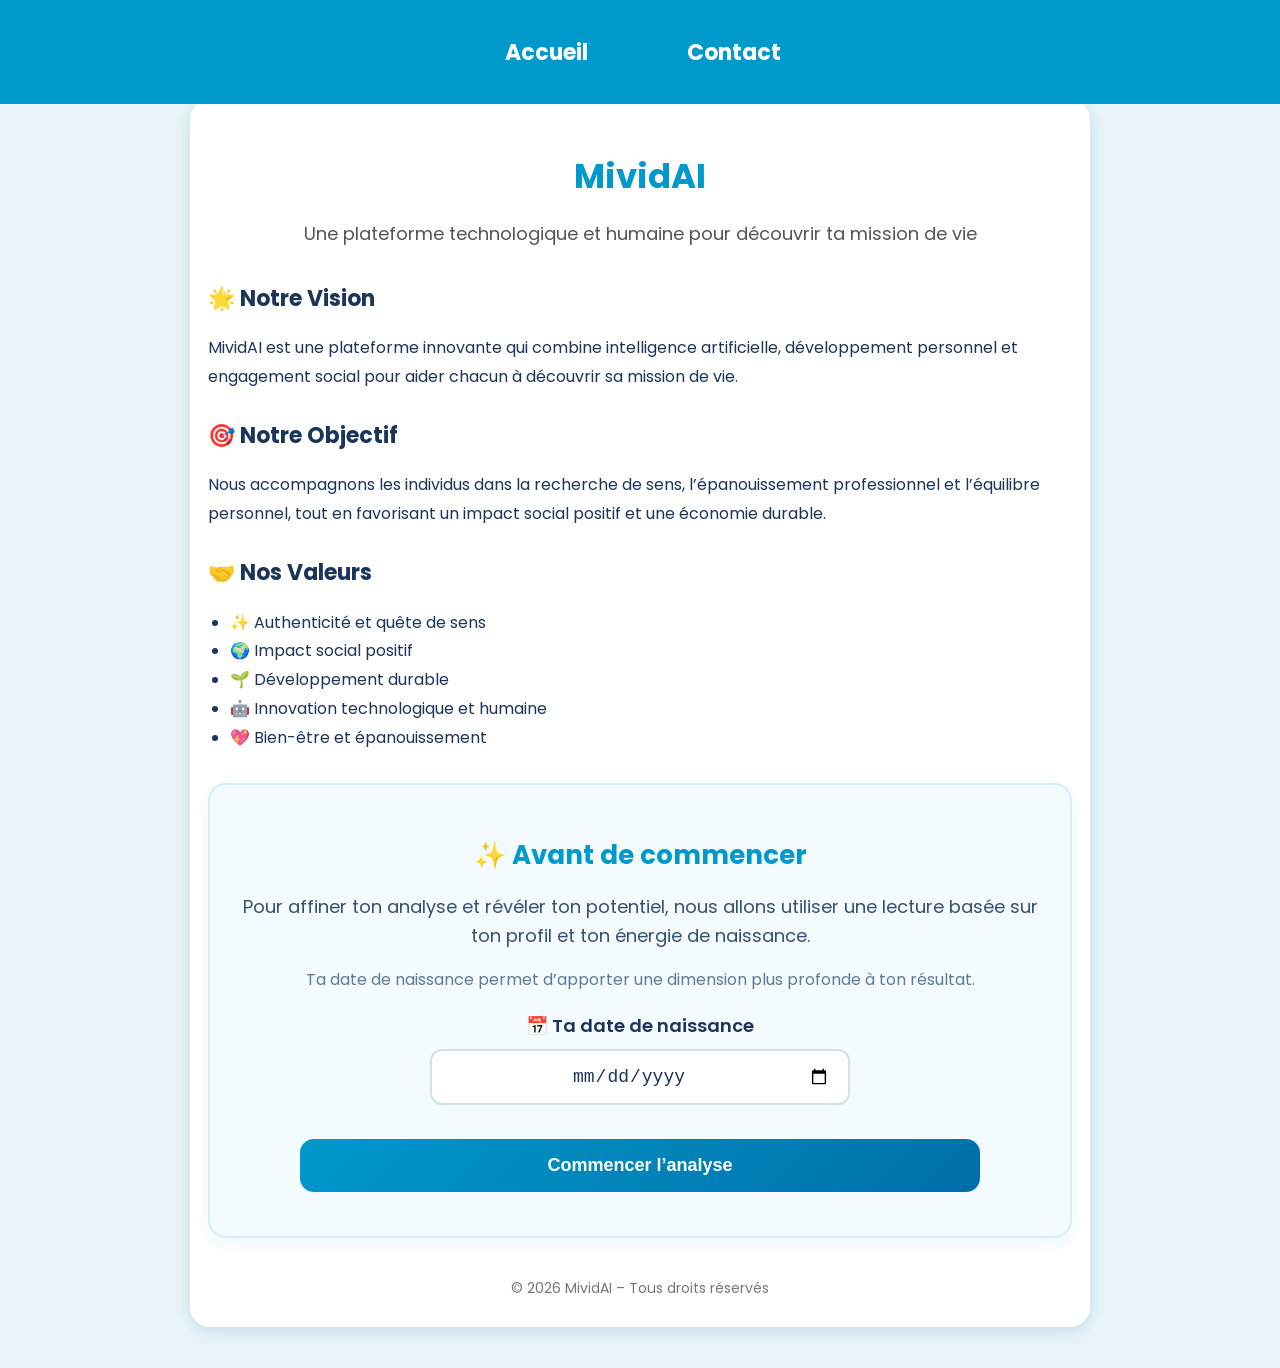
<file: index.html>
<!DOCTYPE html>
<html lang="fr">
<head>
  <meta charset="UTF-8">
  <meta name="viewport" content="width=device-width, initial-scale=1.0">
  <title>MividAI - Découvre ta mission de vie</title>
  <link rel="stylesheet" href="style.css">
</head>
<body>
<nav class="navbar">
  <a href="index.html">Accueil</a>
  <a href="contact.html">Contact</a>
</nav>
  <div class="container">
    <h1>MividAI</h1>
    <p class="subtitle">
      Une plateforme technologique et humaine pour découvrir ta mission de vie
    </p>

    <div class="mission">
      <h2>🌟 Notre Vision</h2>
      <p>
        MividAI est une plateforme innovante qui combine intelligence artificielle,
        développement personnel et engagement social pour aider chacun à découvrir
        sa mission de vie.
      </p>

      <h2>🎯 Notre Objectif</h2>
      <p>
        Nous accompagnons les individus dans la recherche de sens, l’épanouissement
        professionnel et l’équilibre personnel, tout en favorisant un impact social
        positif et une économie durable.
      </p>

      <h2>🤝 Nos Valeurs</h2>
      <ul>
        <li>✨ Authenticité et quête de sens</li>
        <li>🌍 Impact social positif</li>
        <li>🌱 Développement durable</li>
        <li>🤖 Innovation technologique et humaine</li>
        <li>💖 Bien-être et épanouissement</li>
      </ul>
    </div>
    <div class="intro-card">
  <h2>✨ Avant de commencer</h2>

  <p class="intro-text">
    Pour affiner ton analyse et révéler ton potentiel, nous allons utiliser
    une lecture basée sur ton profil et ton énergie de naissance.
  </p>

  <p class="intro-subtext">
    Ta date de naissance permet d’apporter une dimension plus profonde à ton résultat.
  </p>

  <label for="birthdate" class="birthdate-label">
    📅 Ta date de naissance
  </label>

  <input type="date" id="birthdate" class="birthdate-input">

  <button class="btn" onclick="startQuiz()">Commencer l’analyse</button>
</div>
    <div class="footer">
      © 2026 MividAI – Tous droits réservés
    </div>
  </div>
<script>
function startQuiz() {
  const date = document.getElementById("birthdate").value;

  if (!date) {
    alert("Merci de renseigner ta date de naissance ✨");
    return;
  }

  localStorage.setItem("birthdate", date);
  window.location.href = "questions.html";
}
</script>
</body>
</html>
</file>
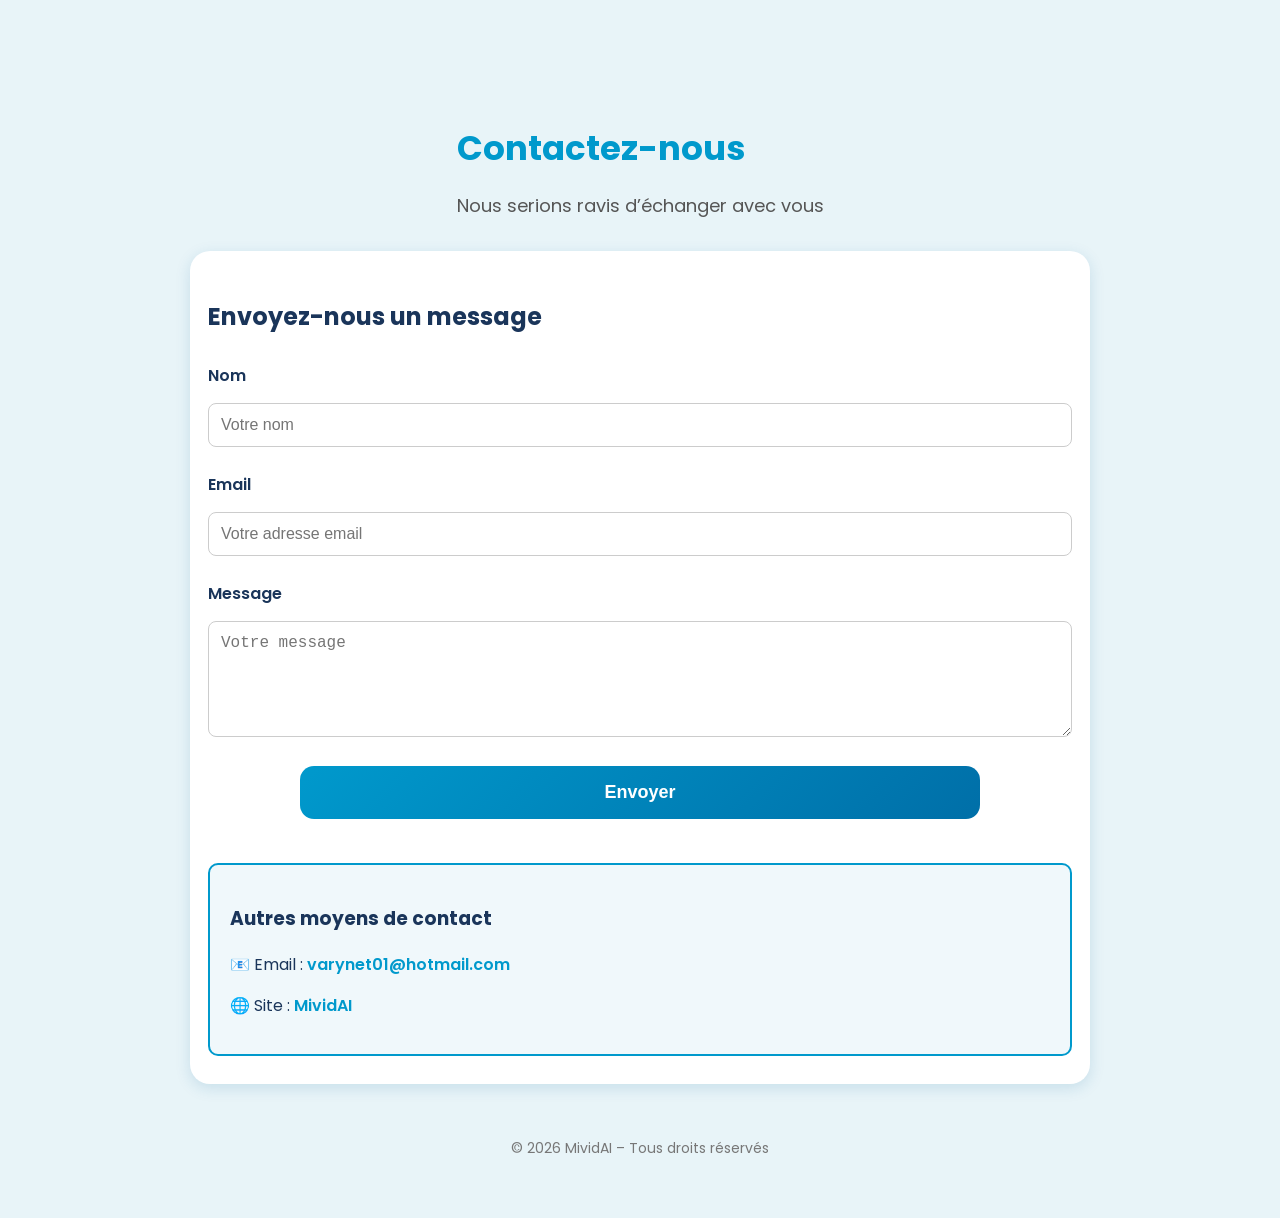
<file: contact.html>
<!DOCTYPE html>
<html lang="fr">
<head>
  <meta charset="UTF-8">
  <meta name="viewport" content="width=device-width, initial-scale=1.0">
  <title>Contact - MividAI</title>
  <link rel="stylesheet" href="style.css">
</head>
<body>

  <header class="header">
    <h1>Contactez-nous</h1>
    <p class="subtitle">Nous serions ravis d’échanger avec vous</p>
  </header>

  <main class="container">
    <section class="contact-section">
      <h2>Envoyez-nous un message</h2>
      <form class="contact-form" action="https://formspree.io/f/xojyvpnp" method="POST">
        
        <label for="name">Nom</label>
        <input type="text" id="name" name="name" placeholder="Votre nom" required>

        <label for="email">Email</label>
        <input type="email" id="email" name="email" placeholder="Votre adresse email" required>

        <label for="message">Message</label>
        <textarea id="message" name="message" rows="5" placeholder="Votre message" required></textarea>

        <button class="btn" type="submit">Envoyer</button>
      </form>

      <div class="contact-info">
        <h3>Autres moyens de contact</h3>
        <p>📧 Email : <a href="mailto:varynet01@hotmail.com">varynet01@hotmail.com</a></p>
        <p>🌐 Site : <a href="https://fire2601.github.io/mividai/" target="_blank">MividAI</a></p>
      </div>
    </section>
  </main>

  <footer class="footer">
    <p>© 2026 MividAI – Tous droits réservés</p>
  </footer>

</body>
</html>
</file>
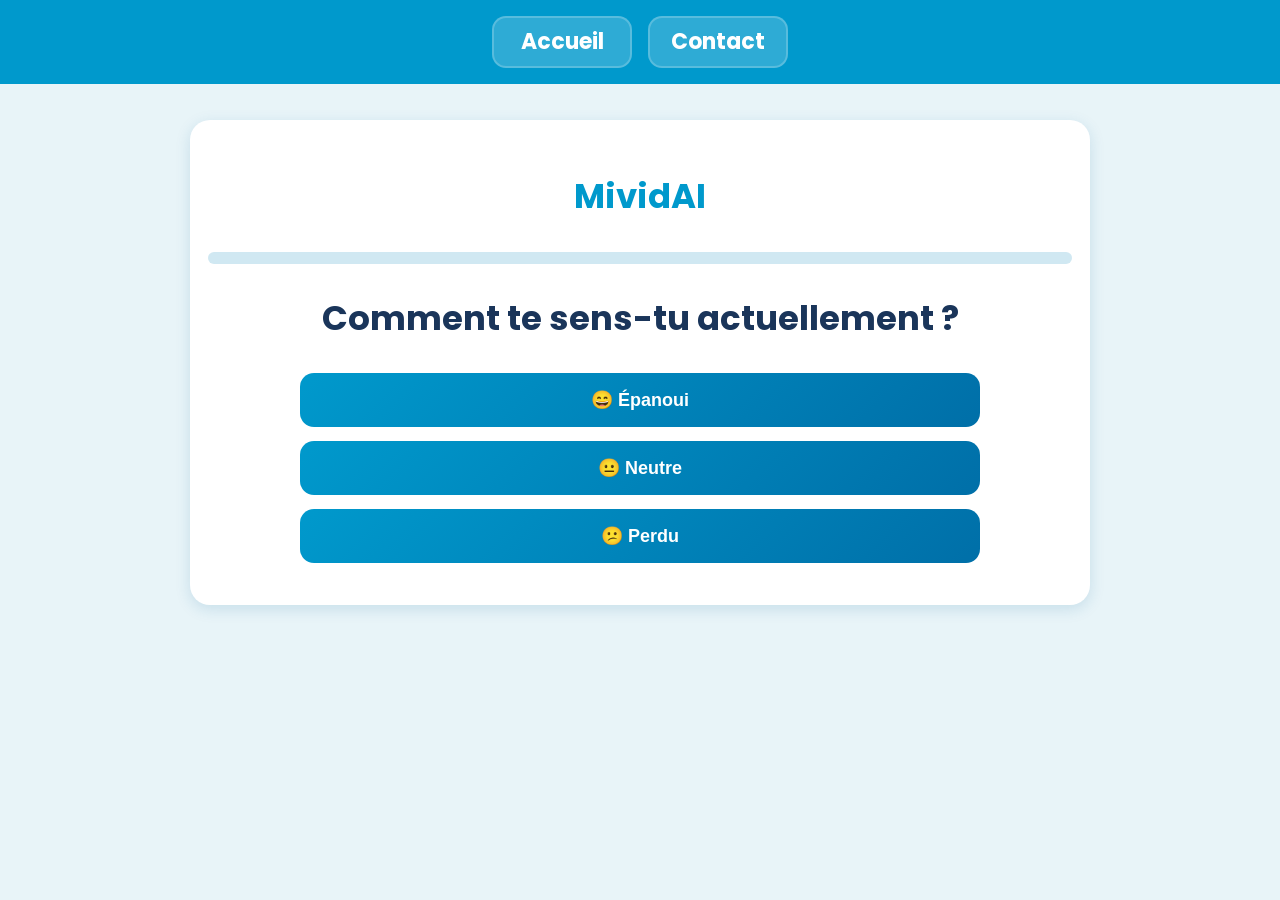
<file: questions.html>
<!DOCTYPE html>
<html lang="fr">
<head>
  <meta charset="UTF-8">
  <meta name="viewport" content="width=device-width, initial-scale=1.0">
  <title>MividAI - Questions</title>
  <link rel="stylesheet" href="style.css">

  <style>
    .progress {
      height: 12px;
      background: #d0e8f2;
      border-radius: 10px;
      margin: 30px 0;
      width: 100%;
      overflow: hidden;
    }

    .progress-bar {
      height: 12px;
      background: #0099cc;
      border-radius: 10px;
      width: 0%;
      transition: width 0.3s ease;
    }

    .navbar {
      position: fixed;
      top: 0;
      left: 0;
      right: 0;
      display: flex;
      justify-content: center;
      gap: 16px;
      padding: 16px 12px;
      background: #0099cc;
      z-index: 1000;
    }

    .navbar a {
      display: flex !important;
      align-items: center !important;
      justify-content: center !important;
      min-width: 140px !important;
      height: 52px !important;
      padding: 0 20px !important;
      font-size: 22px !important;
      font-weight: 700 !important;
      line-height: 1 !important;
      color: #ffffff !important;
      text-decoration: none !important;
      background: rgba(255, 255, 255, 0.18) !important;
      border-radius: 14px !important;
      box-sizing: border-box !important;
      border: 2px solid rgba(255, 255, 255, 0.2) !important;
    }

    .navbar a:hover,
    .navbar a:active {
      background: rgba(255, 255, 255, 0.28) !important;
    }

    .container {
      margin-top: 20px;
    }

    .question {
      font-size: 34px;
      line-height: 1.45;
      font-weight: 700;
      margin-bottom: 30px;
    }

    @media (max-width: 768px) {
      .navbar a {
        min-width: 132px !important;
        height: 50px !important;
        font-size: 21px !important;
      }

      .question {
        font-size: 28px;
      }
    }
  </style>
</head>
<body>
  <nav class="navbar">
    <a href="index.html">Accueil</a>
    <a href="contact.html">Contact</a>
  </nav>

  <div class="container">
    <h1>MividAI</h1>

    <div class="progress">
      <div class="progress-bar" id="progressBar"></div>
    </div>

    <div id="quiz"></div>
  </div>

  <script>
    const questions = [
      {
        text: "Comment te sens-tu actuellement ?",
        answers: [
          { text: "😄 Épanoui", type: "humaniste" },
          { text: "😐 Neutre", type: "analytique" },
          { text: "😕 Perdu", type: "spirituel" }
        ]
      },
      {
        text: "As-tu un objectif clair aujourd'hui ?",
        answers: [
          { text: "✅ Oui", type: "analytique" },
          { text: "❌ Non", type: "spirituel" },
          { text: "🤷‍♂️ Pas vraiment", type: "humaniste" }
        ]
      },
      {
        text: "Es-tu satisfait de ton quotidien ?",
        answers: [
          { text: "⭐ Très satisfait", type: "humaniste" },
          { text: "🙂 Moyen", type: "analytique" },
          { text: "😕 Pas satisfait", type: "spirituel" }
        ]
      },
      {
        text: "Tu préfères :",
        answers: [
          { text: "🧠 Réfléchir", type: "analytique" },
          { text: "🚀 Passer à l’action", type: "creatif" },
          { text: "🎨 Créer", type: "creatif" }
        ]
      },
      {
        text: "Quand tu dois décider :",
        answers: [
          { text: "📊 J’analyse tout", type: "analytique" },
          { text: "❤️ Je suis mon intuition", type: "spirituel" },
          { text: "⚡ Je décide vite", type: "creatif" }
        ]
      },
      {
        text: "Ce qui te motive le plus :",
        answers: [
          { text: "💰 Réussite", type: "analytique" },
          { text: "🤝 Aider les autres", type: "humaniste" },
          { text: "🎯 Accomplissement", type: "creatif" }
        ]
      },
      {
        text: "Qu'est-ce qui te freine le plus ?",
        answers: [
          { text: "😨 Peur d’échouer", type: "spirituel" },
          { text: "🤯 Trop réfléchir", type: "analytique" },
          { text: "⏳ Manque de temps", type: "creatif" }
        ]
      },
      {
        text: "As-tu tendance à procrastiner ?",
        answers: [
          { text: "😅 Souvent", type: "spirituel" },
          { text: "🤔 Parfois", type: "humaniste" },
          { text: "❌ Rarement", type: "analytique" }
        ]
      },
      {
        text: "Quand tu commences quelque chose :",
        answers: [
          { text: "🔥 Je vais jusqu’au bout", type: "creatif" },
          { text: "😬 J’abandonne parfois", type: "spirituel" },
          { text: "❌ Je lâche vite", type: "spirituel" }
        ]
      },
      {
        text: "Où veux-tu être dans 5 ans ?",
        answers: [
          { text: "💼 Réussite pro", type: "analytique" },
          { text: "🌍 Liberté", type: "creatif" },
          { text: "🧘‍♂️ Équilibre", type: "spirituel" }
        ]
      },
      {
        text: "Tu préfères :",
        answers: [
          { text: "🔒 Sécurité", type: "analytique" },
          { text: "🚀 Risque", type: "creatif" },
          { text: "⚖️ Les deux", type: "humaniste" }
        ]
      },
      {
        text: "Si tu pouvais changer une chose maintenant :",
        answers: [
          { text: "🧠 Ton mindset", type: "spirituel" },
          { text: "💼 Ton travail", type: "analytique" },
          { text: "🌍 Ton mode de vie", type: "creatif" }
        ]
      }
    ];

    let currentQuestion = 0;
    let score = {
      humaniste: 0,
      analytique: 0,
      spirituel: 0,
      creatif: 0
    };

    function showQuestion() {
      const quiz = document.getElementById("quiz");
      const q = questions[currentQuestion];

      quiz.innerHTML = `
        <div class="question">${q.text}</div>
        ${q.answers.map((a, index) =>
          `<button class="btn" data-type="${a.type}" onclick="selectAnswerFromButton(this)">${a.text}</button>`
        ).join("")}
      `;

      updateProgress();
    }

    function selectAnswerFromButton(button) {
      const type = button.dataset.type;
      selectAnswer(type);
    }

    function selectAnswer(type) {
      score[type]++;
      currentQuestion++;

      if (currentQuestion < questions.length) {
        showQuestion();
      } else {
        showResult();
      }
    }

    function updateProgress() {
      const progress = (currentQuestion / questions.length) * 100;
      document.getElementById("progressBar").style.width = progress + "%";
    }

    function showResult() {
      const sortedProfiles = Object.entries(score).sort((a, b) => b[1] - a[1]);
      const mainType = sortedProfiles[0][0];
      const secondaryType = sortedProfiles[1][0];

      const profiles = {
        humaniste: {
          title: "L’Humaniste",
          emoji: "💖",
          description: "Tu es profondément tourné(e) vers les autres, le lien humain et l’envie de contribuer positivement au monde.",
          strengths: [
            "Tu sais écouter et comprendre les autres.",
            "Tu accordes beaucoup d’importance au sens et aux relations.",
            "Tu as un vrai potentiel d’impact humain."
          ],
          blocks: [
            "Tu peux parfois t’oublier au profit des autres.",
            "Tu hésites parfois à prendre pleinement ta place.",
            "Tu peux te disperser émotionnellement."
          ],
          advice: "Ta mission passe par la contribution, l’accompagnement et la création de liens authentiques."
        },
        analytique: {
          title: "L’Analytique",
          emoji: "🧠",
          description: "Tu es guidé(e) par la logique, la compréhension et le besoin de structurer les choses avec clarté.",
          strengths: [
            "Tu réfléchis avec profondeur.",
            "Tu sais analyser et organiser.",
            "Tu peux transformer des idées en stratégies solides."
          ],
          blocks: [
            "Tu peux trop réfléchir avant d’agir.",
            "Tu recherches parfois trop de contrôle.",
            "Le doute peut ralentir tes décisions."
          ],
          advice: "Ta mission passe par la clarté, la stratégie, la compréhension et la construction de solutions durables."
        },
        spirituel: {
          title: "Le Spirituel",
          emoji: "✨",
          description: "Tu es en quête de sens, d’alignement intérieur et de vérité profonde dans ta vie.",
          strengths: [
            "Tu as une forte intuition.",
            "Tu ressens profondément les choses.",
            "Tu es attiré(e) par l’authenticité et la transformation."
          ],
          blocks: [
            "Tu peux te sentir perdu(e) quand tout manque de sens.",
            "Tu peux douter de ta direction.",
            "Tu peux rester dans l’introspection sans passer à l’action."
          ],
          advice: "Ta mission passe par l’alignement, la profondeur, la conscience et la transmission de sens."
        },
        creatif: {
          title: "Le Créatif",
          emoji: "🎨",
          description: "Tu es animé(e) par l’élan, l’expression, l’innovation et le besoin de construire quelque chose d’unique.",
          strengths: [
            "Tu as des idées et de l’élan.",
            "Tu sais imaginer d’autres possibles.",
            "Tu peux inspirer et créer du mouvement."
          ],
          blocks: [
            "Tu peux te disperser facilement.",
            "Tu peux te lasser si le cadre est trop rigide.",
            "Tu peux manquer de structure pour aller au bout."
          ],
          advice: "Ta mission passe par la création, l’expression, l’innovation et la mise en mouvement."
        }
      };

      const combinations = {
        "humaniste-analytique": "Tu combines sens humain et clarté mentale. Tu peux exceller dans l’accompagnement, le conseil ou les projets à impact.",
        "analytique-humaniste": "Tu es structuré(e), réfléchi(e) et profondément utile aux autres. Tu as un profil de bâtisseur au service d’une cause.",
        "creatif-spirituel": "Tu as une énergie visionnaire. Tu peux créer des projets porteurs de sens, inspirants et profondément originaux.",
        "spirituel-creatif": "Tu avances par intuition et inspiration. Ton potentiel est fort quand tu relies profondeur intérieure et expression concrète.",
        "analytique-creatif": "Tu peux transformer tes idées en projets solides. Tu as un vrai potentiel d’innovation structurée.",
        "creatif-analytique": "Tu es imaginatif(ve), mais aussi capable de donner une forme concrète à tes idées.",
        "humaniste-spirituel": "Tu as une forte sensibilité humaine et intérieure. Tu peux aider, guider ou apaiser autour de toi.",
        "spirituel-humaniste": "Tu cherches du sens tout en restant connecté(e) aux autres. Tu as un potentiel de présence, d’écoute et d’élévation.",
        "humaniste-creatif": "Tu peux créer pour toucher, aider ou inspirer. Ton expression a une vraie valeur humaine.",
        "creatif-humaniste": "Tu mets ton imagination au service des autres. Tu peux porter des projets inspirants et utiles.",
        "analytique-spirituel": "Tu cherches à comprendre en profondeur. Tu peux relier logique et quête de sens avec beaucoup de justesse.",
        "spirituel-analytique": "Tu combines intuition et réflexion. Tu peux devenir un profil rare, à la fois profond et clair."
      };

      const mainProfile = profiles[mainType];
      const secondaryProfile = profiles[secondaryType];
      const comboKey = `${mainType}-${secondaryType}`;
      const comboText = combinations[comboKey] || "Tu possèdes une combinaison unique qui mérite d’être approfondie.";

      const resultData = {
        mainType,
        secondaryType,
        title: mainProfile.title,
        secondaryTitle: secondaryProfile.title,
        emoji: mainProfile.emoji,
        description: mainProfile.description,
        strengths: mainProfile.strengths,
        blocks: mainProfile.blocks,
        advice: mainProfile.advice,
        comboText,
        scores: score
      };

      localStorage.setItem("mividai_result", JSON.stringify(resultData));
      window.location.href = "results.html";
    }

    window.onload = function () {
      showQuestion();
    };
  </script>
  <script src="script.js"></script>
<script>
  showQuestion();
</script>
</body>
</html>
</file>
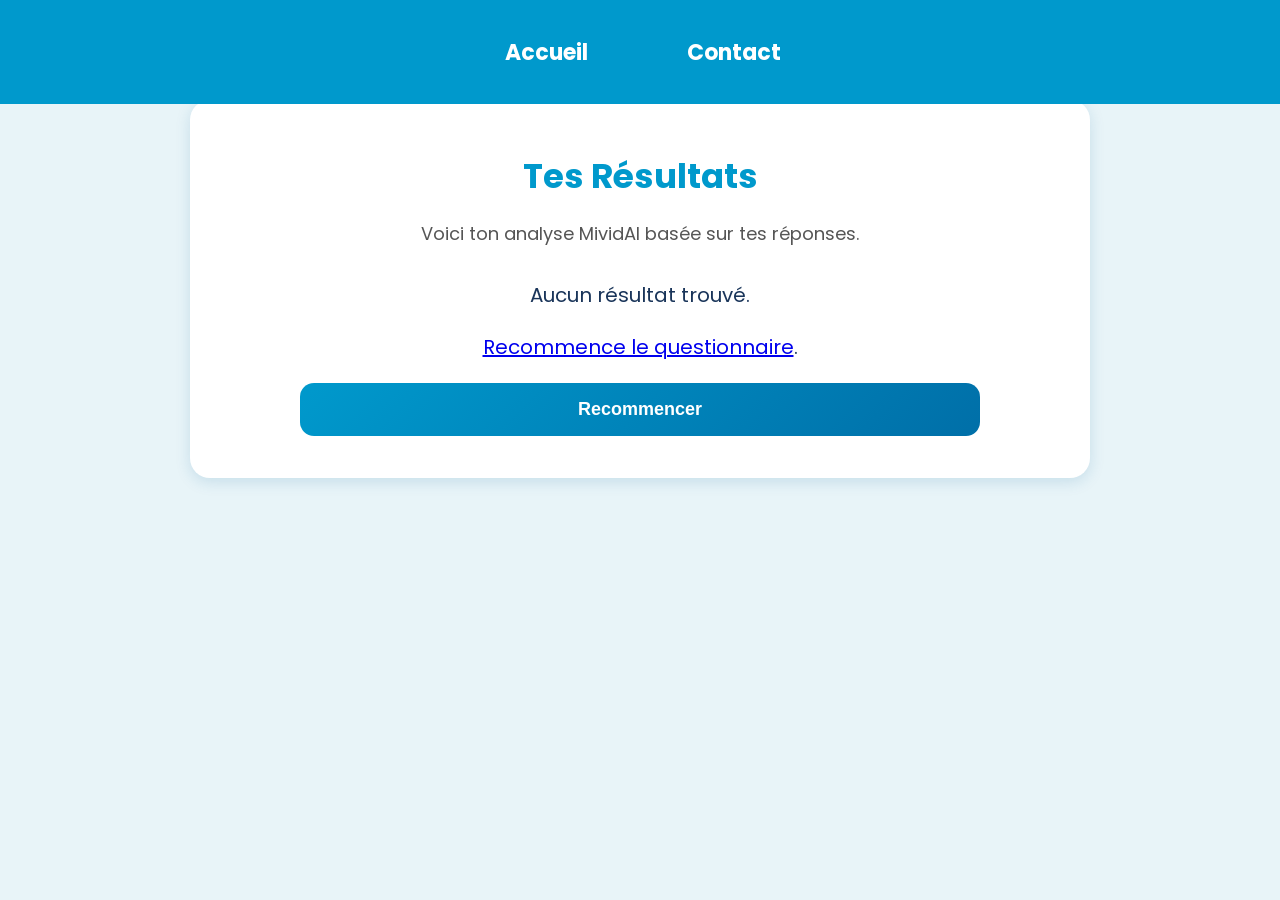
<file: result.html>
<!DOCTYPE html>
<html lang="fr">
<head>
  <meta charset="UTF-8">
  <meta name="viewport" content="width=device-width, initial-scale=1.0">
  <title>Résultats - MividAI</title>
  <link rel="stylesheet" href="style.css">
</head>
<body>
  <nav class="navbar">
    <a href="index.html">Accueil</a>
    <a href="contact.html">Contact</a>
  </nav>

<div class="container">
  <h1>Tes Résultats</h1>
  <p class="subtitle">Voici ton analyse MividAI basée sur tes réponses.</p>

  <div id="results"></div>

  <button class="btn" onclick="window.location.href='questions.html'">Recommencer</button>
</div>
<script>
  const resultData = JSON.parse(localStorage.getItem("mividai_result") || "null");
  const resultsDiv = document.getElementById("results");

  if (!resultData) {
    resultsDiv.innerHTML = `
      <p>Aucun résultat trouvé.</p>
      <p><a href="questions.html">Recommence le questionnaire</a>.</p>
    `;
  } else {
    resultsDiv.innerHTML = `
      <div class="result-card">
        <h2>${resultData.emoji} Ton profil de mission de vie</h2>

        <p><strong>Profil principal :</strong> ${resultData.title}</p>
        <p><strong>Énergie secondaire :</strong> ${resultData.secondaryTitle}</p>

        <p>${resultData.description}</p>

        <h3>🌟 Tes forces naturelles</h3>
        <ul>
          <li>${resultData.strengths[0]}</li>
          <li>${resultData.strengths[1]}</li>
          <li>${resultData.strengths[2]}</li>
        </ul>

        <h3>⚠️ Ce qui peut te freiner</h3>
        <ul>
          <li>${resultData.blocks[0]}</li>
          <li>${resultData.blocks[1]}</li>
          <li>${resultData.blocks[2]}</li>
        </ul>

        <h3>🧭 Lecture MividAI</h3>
        <p>${resultData.comboText}</p>

        <h3>🚀 Ton conseil</h3>
        <p>${resultData.advice}</p>
      </div>
    `;
  }
</script>
</body>
</html>
</file>
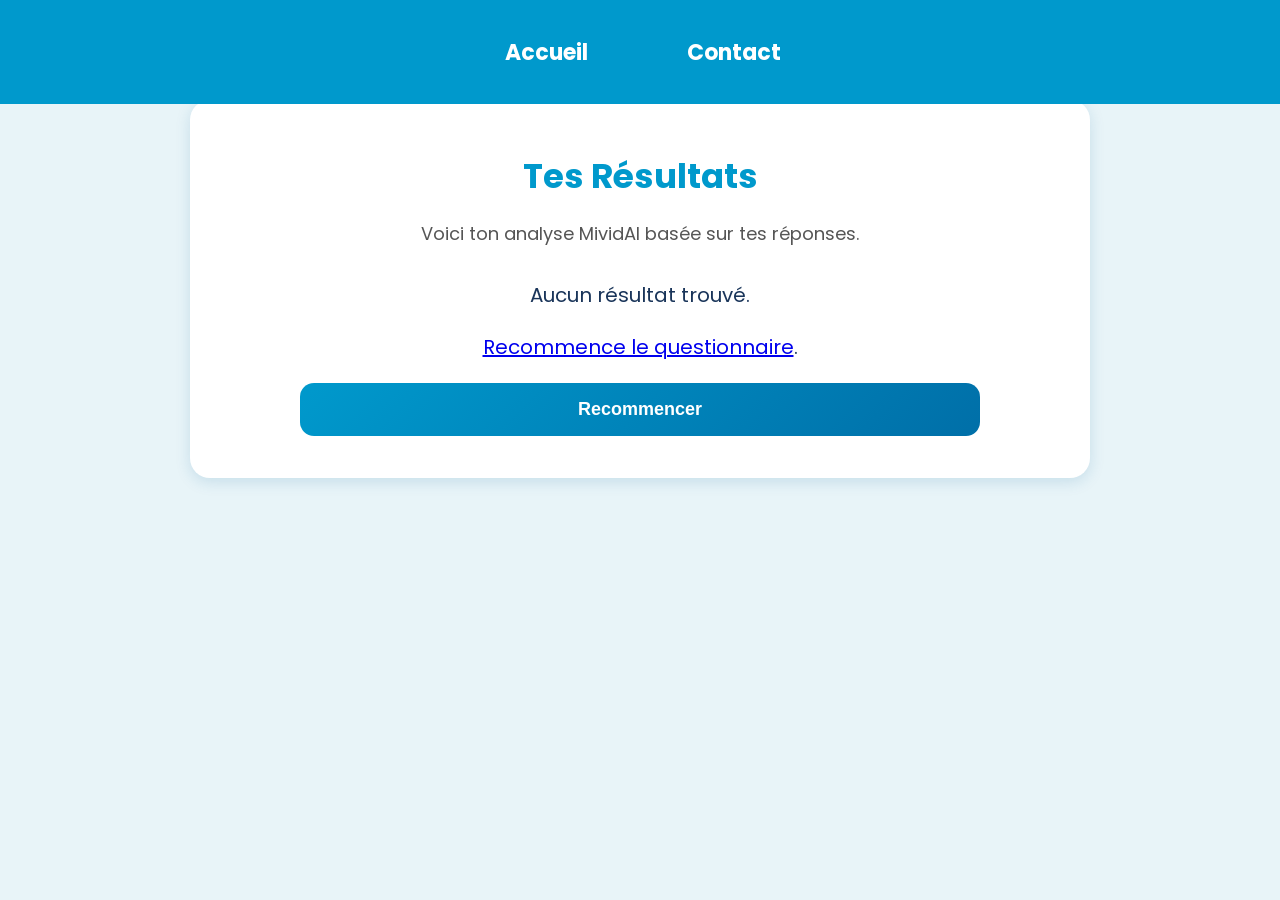
<file: resultats.html>
<!DOCTYPE html>
<html lang="fr">
<head>
  <meta charset="UTF-8">
  <meta name="viewport" content="width=device-width, initial-scale=1.0">
  <title>Résultats - MividAI</title>
  <link rel="stylesheet" href="style.css">
</head>
<body>
  <nav class="navbar">
    <a href="index.html">Accueil</a>
    <a href="contact.html">Contact</a>
  </nav>

  <div class="container">
    <h1>Tes Résultats</h1>
    <p class="subtitle">Voici ton analyse MividAI basée sur tes réponses.</p>

    <div id="results"></div>

    <button class="btn" onclick="window.location.href='questions.html'">Recommencer</button>
  </div>

  <script>
    function calculateLifePath(dateString) {
      if (!dateString) return null;

      const digits = dateString.replace(/-/g, "").split("").map(Number);
      let sum = digits.reduce((a, b) => a + b, 0);

      while (sum > 9 && sum !== 11 && sum !== 22 && sum !== 33) {
        sum = sum.toString().split("").map(Number).reduce((a, b) => a + b, 0);
      }

      return sum;
    }

    function generateFusion(mainType, lifePath) {
      const base = {
        analytique: "Tu es naturellement orienté(e) vers la compréhension, la structure et la logique.",
        creatif: "Tu es animé(e) par la création, l’expression et l’envie de construire quelque chose d’unique.",
        humaniste: "Tu es profondément connecté(e) aux autres et à l’envie d’apporter du sens.",
        spirituel: "Tu es en quête de sens, d’alignement et de vérité intérieure."
      };

      const lifePathEnergy = {
        1: "Tu es poussé(e) à prendre des initiatives et à tracer ton propre chemin.",
        2: "Tu es invité(e) à collaborer et créer de l’harmonie autour de toi.",
        3: "Tu dois exprimer ta créativité et ta communication.",
        4: "Tu es fait(e) pour construire quelque chose de stable.",
        5: "Tu es appelé(e) à évoluer, explorer et vivre la liberté.",
        6: "Tu es tourné(e) vers le soin et la responsabilité.",
        7: "Tu es en quête de compréhension profonde.",
        8: "Tu es lié(e) à la réussite et à la matérialisation.",
        9: "Tu es tourné(e) vers l’impact humain et collectif.",
        11: "Tu portes une forte intuition et inspiration.",
        22: "Tu es capable de construire des projets ambitieux.",
        33: "Tu es dans une énergie de transmission et d’aide."
      };

      const tension = {
        analytique: "Ton défi sera d’éviter de trop analyser avant d’agir.",
        creatif: "Ton défi sera de rester constant(e) et structuré(e).",
        humaniste: "Ton défi sera de ne pas t’oublier dans les autres.",
        spirituel: "Ton défi sera de passer à l’action concrète."
      };

      return `
        ${base[mainType] || ""}
        ${lifePathEnergy[lifePath] || ""}
        ${tension[mainType] || ""}
      `;
    }

    const lifePathMeaning = {
      1: "Leader naturel, tu es fait(e) pour initier.",
      2: "Tu crées l’harmonie et la connexion.",
      3: "Créativité et expression sont tes forces.",
      4: "Tu es structuré(e) et bâtisseur(se).",
      5: "Tu es fait(e) pour évoluer et explorer.",
      6: "Tu es tourné(e) vers le soin et les autres.",
      7: "Tu cherches la vérité et la profondeur.",
      8: "Tu es lié(e) à la réussite et au pouvoir.",
      9: "Tu es guidé(e) par l’impact humain.",
      11: "Tu es intuitif(ve) et inspirant(e).",
      22: "Tu es un bâtisseur de grande vision.",
      33: "Tu es un guide et un transmetteur."
    };

    const resultData = JSON.parse(localStorage.getItem("mividai_result") || "null");
    const birthdate = localStorage.getItem("birthdate");
    const lifePath = calculateLifePath(birthdate);
    const resultsDiv = document.getElementById("results");

    if (!resultData) {
      resultsDiv.innerHTML = `
        <p>Aucun résultat trouvé.</p>
        <p><a href="questions.html">Recommence le questionnaire</a>.</p>
      `;
    } else {
      resultsDiv.innerHTML = `
        <div class="result-card">
          <h2>${resultData.emoji} Ton profil de mission de vie</h2>

          <p><strong>Profil principal :</strong> ${resultData.title}</p>
          <p><strong>Énergie secondaire :</strong> ${resultData.secondaryTitle}</p>

          <p>${resultData.description}</p>

          <h3>🔮 Ton chemin de vie</h3>
          <p>
            <strong>${lifePath ?? "Non disponible"}</strong>
            ${lifePath ? `— ${lifePathMeaning[lifePath]}` : ""}
          </p>

          <h3>🧭 Lecture de ta mission</h3>
          <p>${generateFusion(resultData.mainType, lifePath)}</p>

          <h3>🌟 Tes forces</h3>
          <ul>
            ${resultData.strengths.map(item => `<li>${item}</li>`).join("")}
          </ul>

          <h3>⚠️ Tes freins</h3>
          <ul>
            ${resultData.blocks.map(item => `<li>${item}</li>`).join("")}
          </ul>

          <h3>🌟 Ta combinaison unique</h3>
          <p>${resultData.comboText}</p>

          <h3>🚀 Ton conseil</h3>
          <p>${resultData.advice}</p>

          <h3>✨ Ta synthèse de mission</h3>
          <p>
            ${resultData.title} avec un chemin de vie ${lifePath ?? "non disponible"},
            tu es ici pour construire une vie alignée avec tes valeurs profondes.
            Ton potentiel réside dans ta capacité à évoluer, comprendre et agir.
            Si tu suis cette direction, tu peux réellement créer une vie qui te ressemble.
          </p>
        </div>
      `;
    }
  </script>
</body>
</html>
</file>
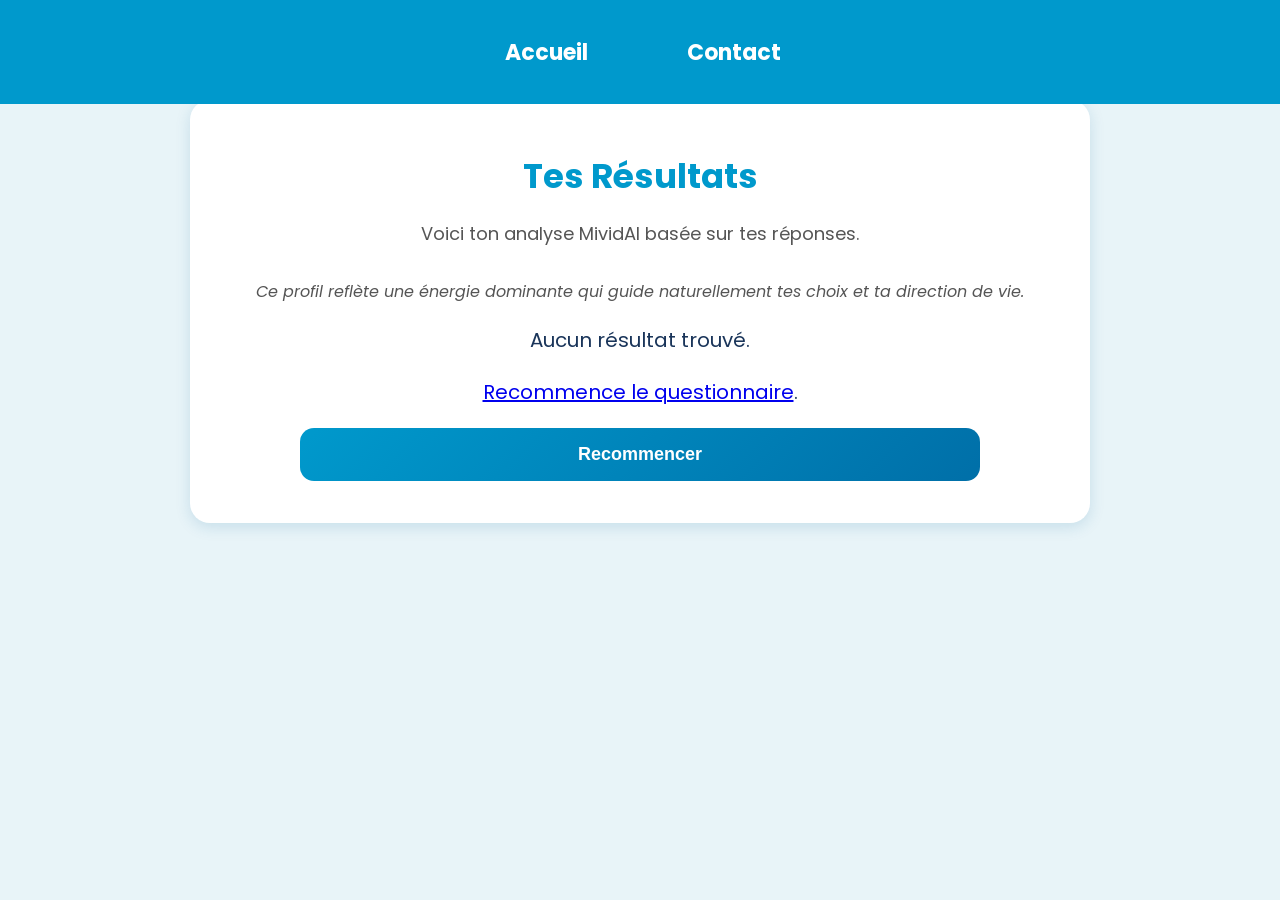
<file: results.html>
<!DOCTYPE html>
<html lang="fr">
<head>
  <meta charset="UTF-8">
  <meta name="viewport" content="width=device-width, initial-scale=1.0">
  <title>Résultats - MividAI</title>
  <link rel="stylesheet" href="style.css">
</head>
<body>
  <nav class="navbar">
    <a href="index.html">Accueil</a>
    <a href="contact.html">Contact</a>
  </nav>

  <div class="container">
    <h1>Tes Résultats</h1>
    <p class="subtitle">Voici ton analyse MividAI basée sur tes réponses.</p>
<p class="impact">
  Ce profil reflète une énergie dominante qui guide naturellement tes choix et ta direction de vie.
</p>
    <div id="results"></div>

    <button class="btn" onclick="window.location.href='questions.html'">Recommencer</button>
  </div>

  <script>
    function calculateLifePath(dateString) {
      if (!dateString) return null;

      const digits = dateString.replace(/-/g, "").split("").map(Number);
      let sum = digits.reduce((a, b) => a + b, 0);

      while (sum > 9 && sum !== 11 && sum !== 22 && sum !== 33) {
        sum = sum.toString().split("").map(Number).reduce((a, b) => a + b, 0);
      }

      return sum;
    }

    function generateFusion(mainType, lifePath) {
      const base = {
        analytique: "Tu es naturellement orienté(e) vers la compréhension, la structure et la logique.",
        creatif: "Tu es animé(e) par la création, l’expression et l’envie de construire quelque chose d’unique.",
        humaniste: "Tu es profondément connecté(e) aux autres et à l’envie d’apporter du sens.",
        spirituel: "Tu es en quête de sens, d’alignement et de vérité intérieure."
      };

      const lifePathEnergy = {
        1: "Tu es poussé(e) à prendre des initiatives et à tracer ton propre chemin.",
        2: "Tu es invité(e) à collaborer et créer de l’harmonie autour de toi.",
        3: "Tu dois exprimer ta créativité et ta communication.",
        4: "Tu es fait(e) pour construire quelque chose de stable.",
        5: "Tu es appelé(e) à évoluer, explorer et vivre la liberté.",
        6: "Tu es tourné(e) vers le soin et la responsabilité.",
        7: "Tu es en quête de compréhension profonde.",
        8: "Tu es lié(e) à la réussite et à la matérialisation.",
        9: "Tu es tourné(e) vers l’impact humain et collectif.",
        11: "Tu portes une forte intuition et inspiration.",
        22: "Tu es capable de construire des projets ambitieux.",
        33: "Tu es dans une énergie de transmission et d’aide."
      };

      const tension = {
        analytique: "Ton défi sera d’éviter de trop analyser avant d’agir.",
        creatif: "Ton défi sera de rester constant(e) et structuré(e).",
        humaniste: "Ton défi sera de ne pas t’oublier dans les autres.",
        spirituel: "Ton défi sera de passer à l’action concrète."
      };

      return `
        ${base[mainType] || ""}
        ${lifePathEnergy[lifePath] || ""}
        ${tension[mainType] || ""}
      `;
    }

    const lifePathMeaning = {
      1: "Leader naturel, tu es fait(e) pour initier.",
      2: "Tu crées l’harmonie et la connexion.",
      3: "Créativité et expression sont tes forces.",
      4: "Tu es structuré(e) et bâtisseur(se).",
      5: "Tu es fait(e) pour évoluer et explorer.",
      6: "Tu es tourné(e) vers le soin et les autres.",
      7: "Tu cherches la vérité et la profondeur.",
      8: "Tu es lié(e) à la réussite et au pouvoir.",
      9: "Tu es guidé(e) par l’impact humain.",
      11: "Tu es intuitif(ve) et inspirant(e).",
      22: "Tu es un bâtisseur de grande vision.",
      33: "Tu es un guide et un transmetteur."
    };

    const resultData = JSON.parse(localStorage.getItem("mividai_result") || "null");
    const birthdate = localStorage.getItem("birthdate");
    const lifePath = calculateLifePath(birthdate);
    const resultsDiv = document.getElementById("results");

    if (!resultData) {
      resultsDiv.innerHTML = `
        <p>Aucun résultat trouvé.</p>
        <p><a href="questions.html">Recommence le questionnaire</a>.</p>
      `;
    } else {
      resultsDiv.innerHTML = `
        <div class="result-card">
<h2 class="big-title">
  ${resultData.emoji} ${resultData.title}
</h2>
          <p><strong>Profil principal :</strong> ${resultData.title}</p>
          <p><strong>Énergie secondaire :</strong> ${resultData.secondaryTitle}</p>

          <p>${resultData.description}</p>

          <h3>🔮 Ton chemin de vie</h3>
          <p>
            <strong>${lifePath ?? "Non disponible"}</strong>
            ${lifePath ? `— ${lifePathMeaning[lifePath]}` : ""}
          </p>

          <h3>🧭 Lecture de ta mission</h3>
          <p>${generateFusion(resultData.mainType, lifePath)}</p>

          <h3>🌟 Tes forces</h3>
          <ul>
            ${resultData.strengths.map(item => `<li>${item}</li>`).join("")}
          </ul>

          <h3>⚠️ Tes freins</h3>
          <ul>
            ${resultData.blocks.map(item => `<li>${item}</li>`).join("")}
          </ul>

          <h3>🌟 Ta combinaison unique</h3>
          <p>${resultData.comboText}</p>

          <h3>🚀 Ton conseil</h3>
          <p>${resultData.advice}</p>
<h3>💡 Des idées concrètes pour toi</h3>
<ul>
  ${(resultData.ideas || []).map(idea => `<li>${idea}</li>`).join("")}
</ul>
          <h3>✨ Ta synthèse de mission</h3>
          <p>
            ${resultData.title} avec un chemin de vie ${lifePath ?? "non disponible"},
            tu es ici pour construire une vie alignée avec tes valeurs profondes.
            Ton potentiel réside dans ta capacité à évoluer, comprendre et agir.
            Si tu suis cette direction, tu peux réellement créer une vie qui te ressemble.
          </p>
         
        </div>
      `;
    }
  </script>
</body>
</html>
</file>
<file: style.css>
@import url('https://fonts.googleapis.com/css2?family=Poppins:wght@300;400;600;700&display=swap');

body {
  font-family: 'Poppins', Arial, sans-serif;
  background: #e8f4f8;
  color: #1a355a;
  display: flex;
  justify-content: flex-start;
  align-items: center;
  min-height: 100vh;
  margin: 0;
  padding-top: 100px;
  padding-bottom: 40px;
  flex-direction: column;
  box-sizing: border-box;
}

h1 {
  font-size: 42px;
  color: #0099cc;
  margin-bottom: 10px;
}

.subtitle {
  font-size: 20px;
  color: #555;
  margin-bottom: 30px;
  line-height: 1.6;
}

.mission {
  text-align: left;
  margin: 30px 0;
  line-height: 1.8;
  font-size: 17px;
}

.mission h2 {
  font-size: 26px;
  margin-top: 24px;
  margin-bottom: 10px;
}

.mission ul {
  padding-left: 22px;
}

.container {
  width: 90%;
  max-width: 900px;
  text-align: center;
  background: white;
  padding: 40px 32px;
  border-radius: 20px;
  box-shadow: 0 4px 15px rgba(0, 99, 153, 0.15);
  box-sizing: border-box;
}

.btn {
  display: block;
  width: 100%;
  max-width: 680px;
  padding: 18px 22px;
  margin: 14px auto;
  border: none;
  border-radius: 14px;
  background: linear-gradient(135deg, #0099cc, #006fa8);
  color: white;
  font-size: 20px;
  font-weight: 600;
  cursor: pointer;
  transition: all 0.2s ease;
  box-sizing: border-box;
}

.btn:hover {
  transform: scale(1.03);
  background: linear-gradient(135deg, #006fa8, #004d7a);
  box-shadow: 0 0 15px rgba(0, 153, 204, 0.4);
}

.btn:active {
  transform: scale(0.97);
}

#quiz {
  margin-top: 20px;
}

#quiz button {
  display: block;
  width: 100%;
}

.question {
  font-size: 34px;
  margin-bottom: 30px;
  font-weight: 700;
  line-height: 1.45;
  color: #1a355a;
}

#quiz h2 {
  font-size: 34px;
  color: #0099cc;
  margin-bottom: 20px;
}

#quiz p {
  font-size: 22px;
  line-height: 1.8;
  margin-bottom: 30px;
  color: #355070;
}

#result {
  margin-top: 30px;
  font-size: 20px;
  font-weight: 500;
}

#results {
  font-size: 18px;
  line-height: 1.6;
  text-align: left;
  margin: 20px 0;
}

#results h2 {
  font-size: 24px;
  color: #0099cc;
  text-align: center;
}

#results ul {
  margin-left: 20px;
}

#results p {
  font-size: 20px;
  margin-top: 20px;
  text-align: center;
}

.footer {
  margin-top: 40px;
  font-size: 14px;
  color: #777;
}

.contact-section {
  text-align: left;
  margin-top: 20px;
}

.contact-form {
  display: flex;
  flex-direction: column;
  gap: 15px;
}

.contact-form label {
  font-weight: 600;
  margin-top: 10px;
}

.contact-form input,
.contact-form textarea {
  padding: 12px;
  border-radius: 8px;
  border: 1px solid #ccc;
  font-size: 16px;
  width: 100%;
  box-sizing: border-box;
}

.contact-form input:focus,
.contact-form textarea:focus {
  outline: none;
  border-color: #0099cc;
  box-shadow: 0 0 5px rgba(0, 153, 204, 0.3);
}

.contact-info {
  margin-top: 30px;
  background: #f0f8fb;
  padding: 20px;
  border-radius: 10px;
  border: 2px solid #0099cc;
}

.contact-info a {
  color: #0099cc;
  text-decoration: none;
  font-weight: 600;
}

.contact-info a:hover {
  text-decoration: underline;
}

.navbar {
  position: fixed;
  top: 0;
  left: 0;
  right: 0;
  display: flex;
  justify-content: center;
  gap: 30px;
  padding: 22px 20px;
  background: #0099cc;
  z-index: 100;
}

.navbar a {
  display: inline-block;
  text-decoration: none;
  color: white;
  font-weight: 600;
  font-size: 18px;
  padding: 10px 18px;
  border-radius: 10px;
  transition: background 0.3s ease, color 0.3s ease, transform 0.2s ease;
}

.navbar a:hover {
  color: #e8f4f8;
  background: rgba(255, 255, 255, 0.12);
  text-decoration: none;
  transform: translateY(-1px);
}

.fade {
  opacity: 0;
  transform: translateY(20px);
  transition: all 0.4s ease;
}

.fade.show {
  opacity: 1;
  transform: translateY(0);
}

.hidden {
  display: none;
}

.result-card {
  background: #f8fbfd;
  border-radius: 20px;
  padding: 35px 25px;
  box-shadow: 0 8px 25px rgba(0, 0, 0, 0.08);
  max-width: 760px;
  margin: 20px auto 0;
}

@media (max-width: 768px) {
  .navbar a {
    font-size: 18px !important;
    padding: 10px 18px !important;
  }
}

  .container {
    width: 92%;
    padding: 28px 18px;
  }

  h1 {
    font-size: 34px;
  }

  .subtitle {
    font-size: 18px;
  }

  .navbar {
    gap: 12px;
    padding: 16px 12px;
  }

  .navbar a {
    font-size: 16px;
    padding: 8px 14px;
  }

  .question {
    font-size: 26px;
  }

  .btn {
    font-size: 18px;
    padding: 16px 18px;
  }

  #quiz h2 {
    font-size: 28px;
  }

  #quiz p {
    font-size: 19px;
  }

  .mission h2 {
    font-size: 22px;
  }

  .mission {
    font-size: 16px;
  }
.navbar a {
  font-size: 18px !important;
  padding: 10px 20px !important;
}
.navbar a {
  font-size: 18px !important;
  padding: 10px 18px !important;
}

@media (max-width: 768px) {
  .navbar a {
    font-size: 18px !important;
    padding: 10px 18px !important;
  }
}
.navbar a {
  min-width: 140px !important;
  height: 52px !important;
  font-size: 22px !important;
  font-weight: 700 !important;
  display: flex !important;
  align-items: center !important;
  justify-content: center !important;
}
.result-card h3 {
  font-size: 24px;
  margin-top: 28px;
  margin-bottom: 12px;
  color: #0099cc;
  text-align: left;
}

.result-card ul {
  text-align: left;
  padding-left: 22px;
  margin-bottom: 20px;
}

.result-card li {
  font-size: 19px;
  line-height: 1.7;
  margin-bottom: 10px;
  color: #355070;
}

.result-card p {
  text-align: left;
}

.result-card strong {
  color: #1a355a;
}

.result-card {
  background: #f8fbfd;
  border-radius: 20px;
  padding: 35px 25px;
  box-shadow: 0 8px 25px rgba(0, 0, 0, 0.08);
  max-width: 760px;
  margin: 20px auto 30px;
  text-align: left;
}

.result-card h2 {
  font-size: 34px;
  margin-bottom: 20px;
  color: #0099cc;
  text-align: center;
}

.result-card h3 {
  font-size: 24px;
  margin-top: 28px;
  margin-bottom: 12px;
  color: #0099cc;
}

.result-card p {
  font-size: 20px;
  line-height: 1.8;
  color: #355070;
}

.result-card ul {
  padding-left: 22px;
  margin-bottom: 20px;
}

.result-card li {
  font-size: 19px;
  line-height: 1.7;
  margin-bottom: 10px;
  color: #355070;
}

.result-card strong {
  color: #1a355a;
}
.result-card {
  background: #f8fbfd;
  border-radius: 20px;
  padding: 35px 25px;
  box-shadow: 0 8px 25px rgba(0, 0, 0, 0.08);
  max-width: 760px;
  margin: 20px auto 30px;
  text-align: left;
}

.result-card h2 {
  font-size: 34px;
  margin-bottom: 20px;
  color: #0099cc;
  text-align: center;
}

.result-card h3 {
  font-size: 24px;
  margin-top: 28px;
  margin-bottom: 12px;
  color: #0099cc;
}

.result-card p {
  font-size: 20px;
  line-height: 1.8;
  color: #355070;
}

.result-card ul {
  padding-left: 22px;
  margin-bottom: 20px;
}

.result-card li {
  font-size: 19px;
  line-height: 1.7;
  margin-bottom: 10px;
  color: #355070;
}

.result-card strong {
  color: #1a355a;
}

.result-punchline {
  font-size: 22px;
  font-weight: 600;
  text-align: center;
  color: #1a355a;
  margin-bottom: 25px;
}

.action-box {
  margin-top: 30px;
  padding: 22px;
  background: #e8f4f8;
  border-radius: 14px;
}

.action-box p {
  margin-top: 12px;
}
.result-card {
  background: #f8fbfd;
  border-radius: 20px;
  padding: 35px 25px;
  box-shadow: 0 8px 25px rgba(0, 0, 0, 0.08);
  max-width: 760px;
  margin: 20px auto 30px;
  text-align: left;
}

.result-card h2 {
  font-size: 34px;
  margin-bottom: 20px;
  color: #0099cc;
  text-align: center;
}

.result-card h3 {
  font-size: 24px;
  margin-top: 28px;
  margin-bottom: 12px;
  color: #0099cc;
}

.result-card p {
  font-size: 20px;
  line-height: 1.8;
  color: #355070;
}

.result-card ul {
  padding-left: 22px;
  margin-bottom: 20px;
}

.result-card li {
  font-size: 19px;
  line-height: 1.7;
  margin-bottom: 10px;
  color: #355070;
}

.result-card strong {
  color: #1a355a;
}

.result-punchline {
  font-size: 22px;
  font-weight: 600;
  text-align: center;
  color: #1a355a;
  margin-bottom: 25px;
}

.action-box {
  margin-top: 30px;
  padding: 22px;
  background: #e8f4f8;
  border-radius: 14px;
}

.action-box p {
  margin-top: 12px;
}
.birthdate-section {
  margin-top: 30px;
  display: flex;
  flex-direction: column;
  align-items: center;
}

.birthdate-label {
  font-size: 18px;
  font-weight: 600;
  margin-bottom: 12px;
  color: #1a355a;
}

.birthdate-input {
  width: 100%;
  max-width: 420px;
  padding: 15px 18px;
  font-size: 18px;
  border-radius: 12px;
  border: 2px solid #cfe3ec;
  background: white;
  color: #1a355a;
  margin-bottom: 18px;
  box-sizing: border-box;
  text-align: center;
}

.birthdate-input:focus {
  outline: none;
  border-color: #0099cc;
  box-shadow: 0 0 0 4px rgba(0, 153, 204, 0.12);
}
.intro-card {
  margin-top: 30px;
  padding: 30px 25px;
  border-radius: 18px;
  background: #f4fbff;
  border: 2px solid #d6eef8;
  text-align: center;
  box-shadow: 0 6px 20px rgba(0, 153, 204, 0.08);
}

.intro-card h2 {
  font-size: 26px;
  color: #0099cc;
  margin-bottom: 15px;
}

.intro-text {
  font-size: 18px;
  line-height: 1.6;
  color: #355070;
  margin-bottom: 10px;
}

.intro-subtext {
  font-size: 16px;
  color: #5a7c96;
  margin-bottom: 20px;
}

.birthdate-section {
  margin-top: 30px;
  display: flex;
  flex-direction: column;
  align-items: center;
}

.birthdate-label {
  display: block;
  font-size: 18px;
  font-weight: 600;
  margin-bottom: 10px;
  color: #1a355a;
}

.birthdate-input {
  width: 100%;
  max-width: 420px;
  padding: 15px 18px;
  font-size: 18px;
  border-radius: 12px;
  border: 2px solid #cfe3ec;
  background: white;
  color: #1a355a;
  margin-bottom: 20px;
  box-sizing: border-box;
  text-align: center;
}

.birthdate-input:focus {
  outline: none;
  border-color: #0099cc;
  box-shadow: 0 0 0 4px rgba(0, 153, 204, 0.12);
}
.result-card {
  background: white;
  padding: 30px;
  border-radius: 20px;
  max-width: 700px;
  margin: 40px auto;
  box-shadow: 0 10px 30px rgba(0,0,0,0.1);
  animation: fadeIn 0.6s ease;
}

.big-title {
  font-size: 32px;
  font-weight: 600;
  text-align: center;
  margin-bottom: 20px;
}

.result-card h3 {
  margin-top: 25px;
  color: #0099cc;
}

.result-card p {
  line-height: 1.6;
}

.result-card ul {
  padding-left: 20px;
}

@keyframes fadeIn {
  from {
    opacity: 0;
    transform: translateY(15px);
  }
  to {
    opacity: 1;
    transform: translateY(0);
  }
}

.impact {
  font-style: italic;
  text-align: center;
  margin-bottom: 20px;
  color: #555;
}
</file>
